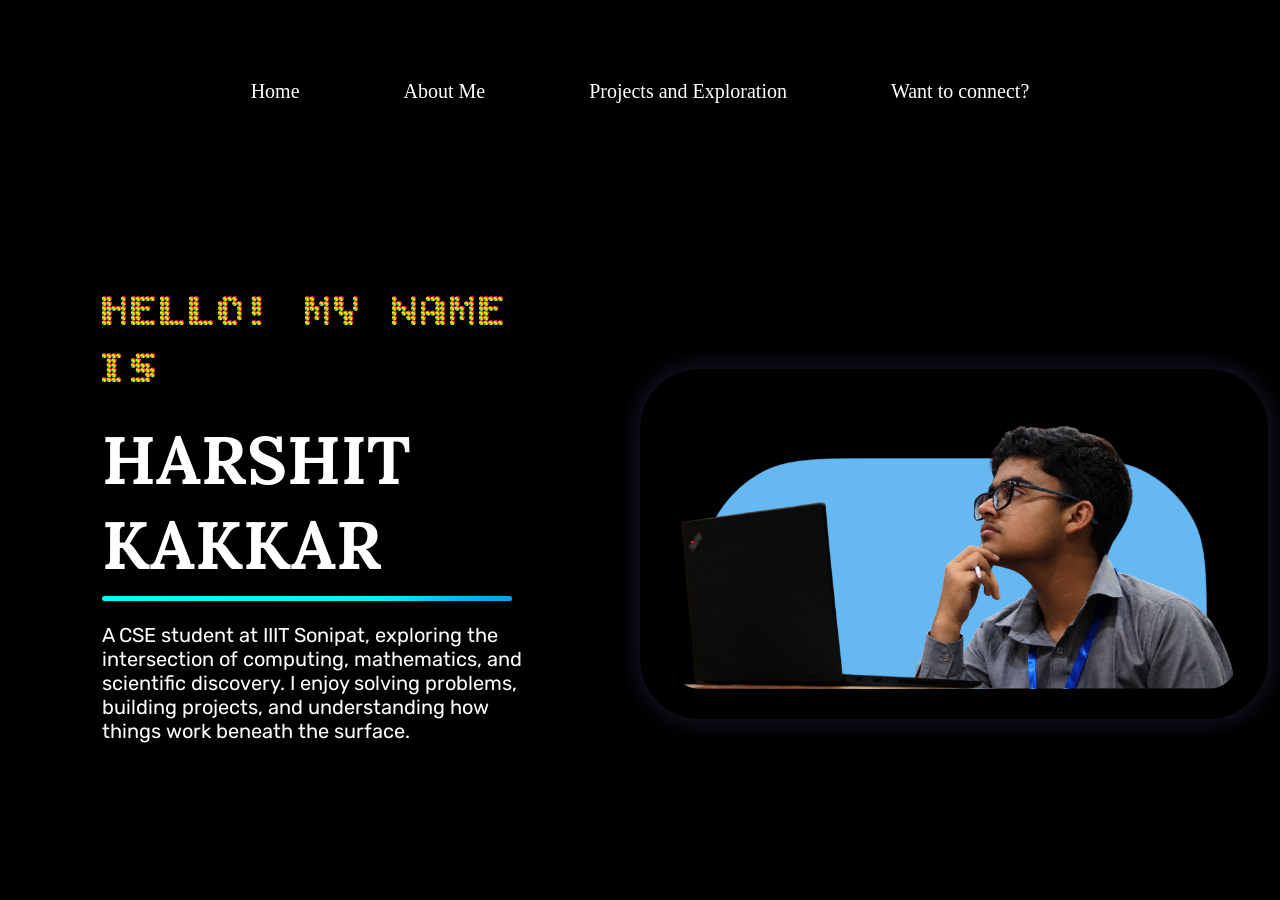
<file: index.html>
<!DOCTYPE html>
<html lang="en">
<head>
    <meta charset="UTF-8">
    <meta name="viewport" content="width=device-width, initial-scale=1.0">
    <link rel="stylesheet" href="style.css">
    <title>Harshit Kakkar</title>
</head>
<body >

    <div class="top">
        <nav align="center">
            <ul>
                <li><a href="index.html">Home</a></li>
                <li><a href="about.html">About Me</a></li>
                <li><a href="projects.html">Projects and Exploration</a></li>
                <li><a href="contactus.html">Want to connect?</a></li>
            </ul>
        </nav>
    </div>
    <table id="heroTable">
        <tr>
            <td>
                <div class="hero">
                    <p id="meet" style="font-size:48px;">
                        HELLO! MY NAME IS
                    </p>
                    <br>
                    <p id="name">
                        HARSHIT KAKKAR
                    </p>
                    <div class="underline"></div>
                    <div class="underlinedot"></div>
                    <div class="underlinedot"></div>
                    <br>
                    <br>
                    <p id="desc">
                        A CSE student at IIIT Sonipat, exploring the intersection of computing, mathematics, and scientific discovery. I enjoy solving problems, building projects, and understanding how things work beneath the surface.
                        <br>
                    </p>

                </div>
            </td>
            <td>
                <div class="heroImage">
                    <img id = "heroIndexImage" src = "heroIndexImage.png">
                </div>
            </td>
        </tr>
    </table>
    
</body>
</html>
</file>
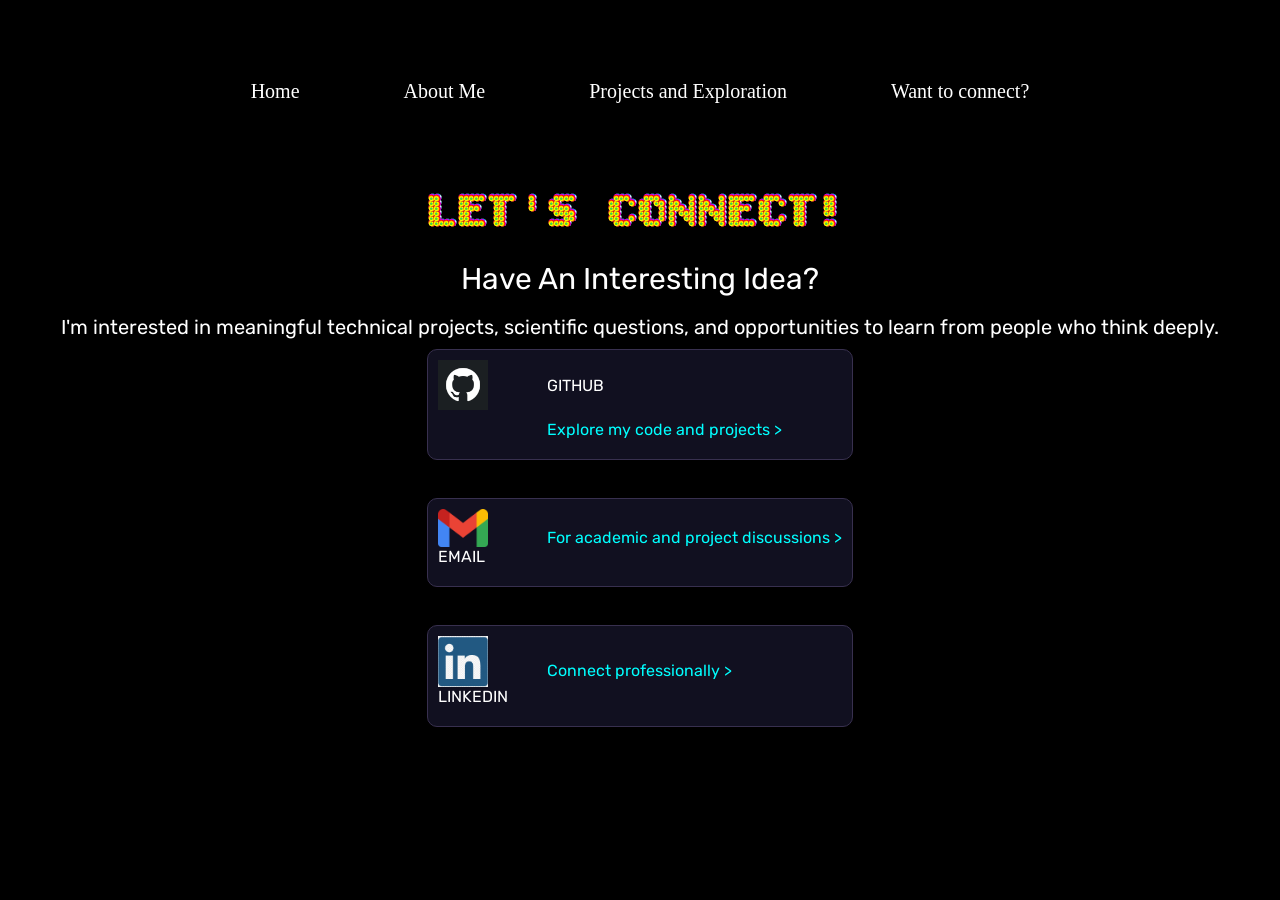
<file: contactus.html>
<!DOCTYPE html>
<html lang="en">
<head>
    <meta charset="UTF-8">
    <meta name="viewport" content="width=device-width, initial-scale=1.0">
    <link rel="stylesheet" href="style.css">
    <title>Harshit Kakkar</title>
</head>
<body>
    <div class="top">
        <nav align="center">
            <ul>
                <li><a href="index.html">Home</a></li>
                <li><a href="about.html">About Me</a></li>
                <li><a href="projects.html">Projects and Exploration</a></li>
                <li><a href="contactus.html">Want to connect?</a></li>
            </ul>
        </nav>
    </div>
    
    <div class="contactMain">
        <h2 id="meet">LET'S CONNECT!</h2>
        <br>
        <p class="contactSubhead">Have An Interesting Idea?</p>
        <br>
        <p class="contactDesc">I'm interested in meaningful technical projects, scientific questions, and opportunities to learn from people who think deeply.</p>
        <div class="contactCardBox">
            <div class="contactCard">
                <img class="contactCardLogo" src="github logo.png">
                <p class="contactCardLabel">GITHUB</p>
                <p class="contactCardLabel" style="visibility: hidden;"></p>
                <p class="contactCardCaption"><a target = "_blank" href = "https://github.com/harshit-kakkar-dev" alt = "github link">Explore my code and projects ></p>

            </div>
            <br>

            <div class="contactCard">
                <img class="contactCardLogo" src="gmail logo.png">
                
                <p class="contactCardLabel">EMAIL</p>
                <p class="contactCardLabel" style="visibility: hidden;">The </p>
                <p class="contactCardCaption"><a target = "_blank" href = "harshitkakkar.dev@gmail.com" alt = "gmail link">For academic and project discussions ></p>

            </div><br>
            <div class="contactCard">
                <img class="contactCardLogo" src="linkedin logo.jpeg">
                <p class="contactCardLabel">LINKEDIN</p>
                <p class="contactCardLabel" style="visibility: hidden;"></p>
                <p class="contactCardCaption"><a target = "_blank" href = "https://in.linkedin.com/in/kakkarharshit" alt = "linkedin link">Connect professionally ></p>

            </div>
        </div>
    </div>
</body>
</html>
</file>
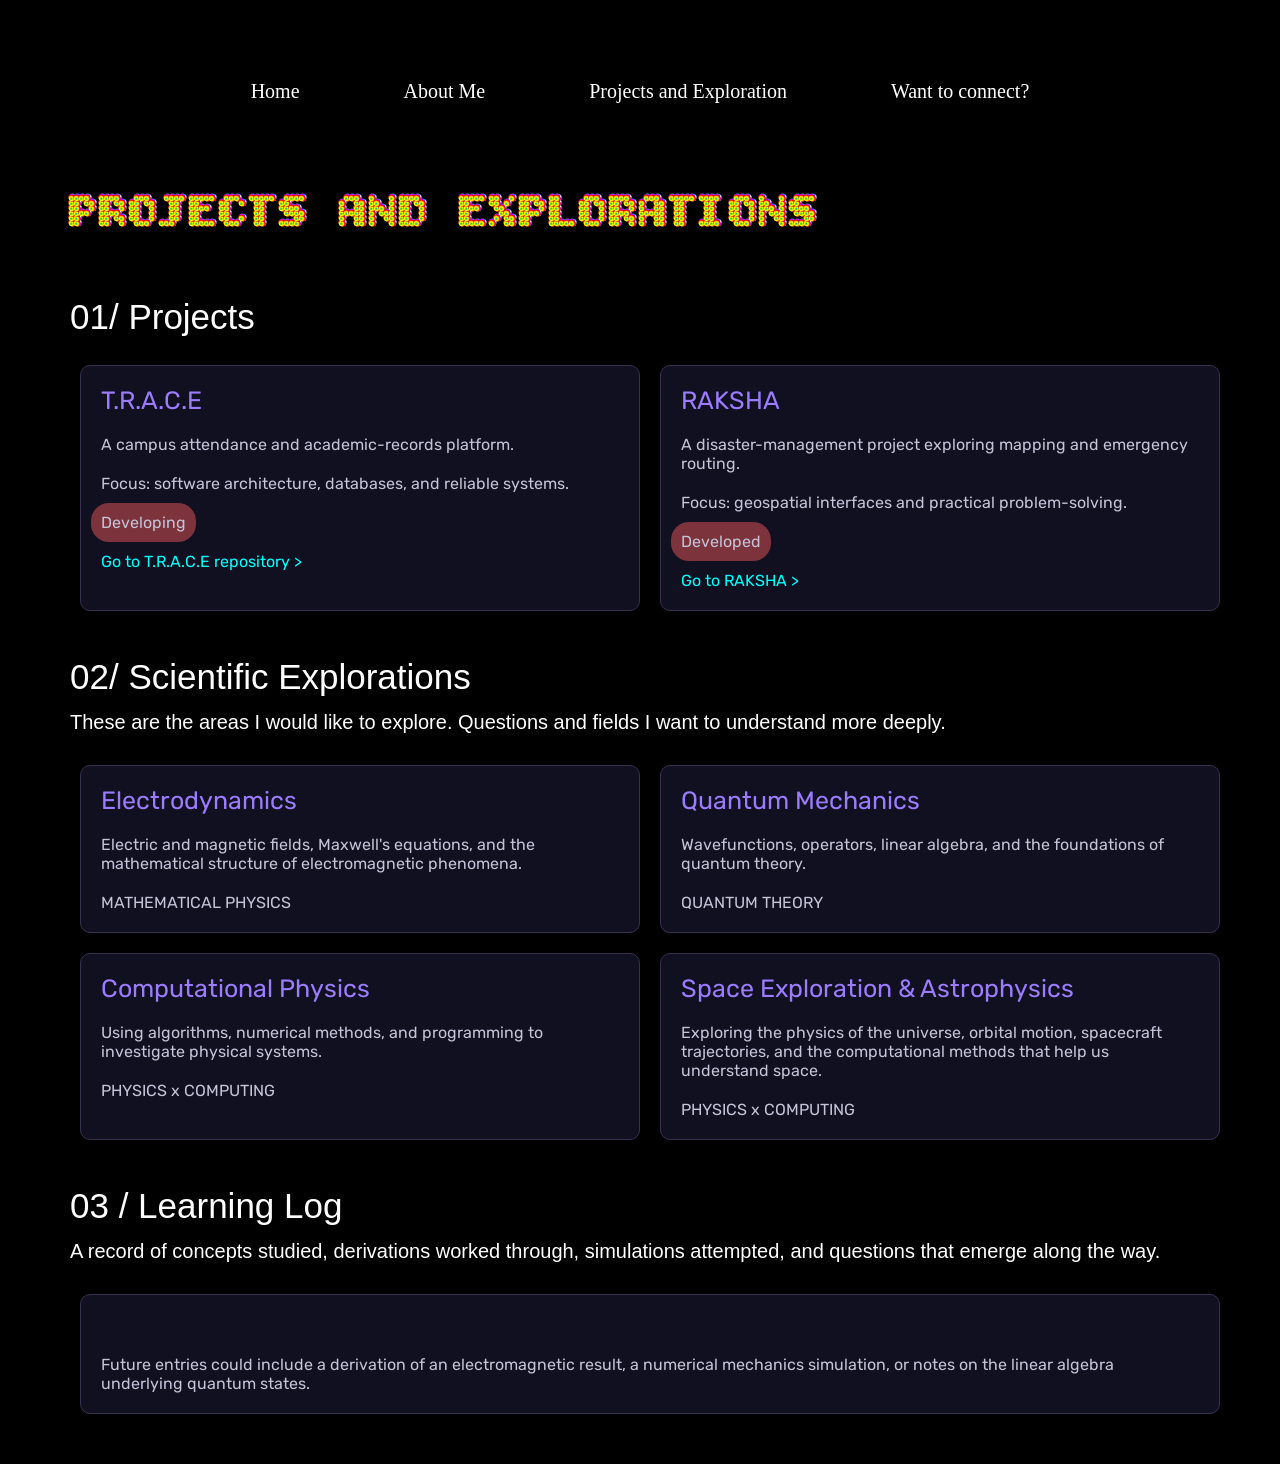
<file: projects.html>
<!DOCTYPE html>
<html lang="en">

<head>
    <meta charset="UTF-8">
    <meta name="viewport" content="width=device-width, initial-scale=1.0">
    <link rel="stylesheet" href="style.css">
    <title>Harshit Kakkar</title>
</head>

<body>
    <div class="top">
        <nav align="center">
            <ul>
                <li><a href="index.html">Home</a></li>
                <li><a href="about.html">About Me</a></li>
                <li><a href="projects.html">Projects and Exploration</a></li>
                <li><a href="contactus.html">Want to connect?</a></li>
            </ul>
        </nav>
    </div>
    <div class="projectsPageMain">
        <h1 id="meet">PROJECTS AND EXPLORATIONS</h1>
        <br>
        <br>
        <br>

        <div id="projectsProjects">
            <p id="projectProjectsHead">01/ Projects</p>
            <br>
            <div id="projectsProjectsCardBox">

                <div class="projectsProjectsCard">
                    <p class="ProjectsCardHead">
                        T.R.A.C.E
                    </p>
                    <p class="ProjectsCardSubhead">
                        A campus attendance and academic-records platform.
                    </p>
                    <p class="ProjectsCardData">
                        Focus: software architecture, databases, and reliable systems.
                    </p>
                    <p class="ProjectsCardStatus">
                        Developing
                    </p>
                    <p class="ProjectsCardLink">
                         <a href="https://raksha-orcin.vercel.app/" alt="Link to Raksha">Go to T.R.A.C.E repository ></a>
                    </p>
                </div>
                <div class="projectsProjectsCard">
                    <p class="ProjectsCardHead">
                        RAKSHA
                    </p>
                    <p class="ProjectsCardSubhead">
                        A disaster-management project exploring mapping and emergency routing.
                    </p>
                    <p class="ProjectsCardData">
                        Focus: geospatial interfaces and practical problem-solving.
                    </p>
                    <p class="ProjectsCardStatus">
                        Developed
                    </p>
                    <p class="ProjectsCardLink">
                         <a href="https://raksha-orcin.vercel.app/" alt="Link to Raksha">Go to RAKSHA ></a>
                    </p>
                </div>

            </div>

        </div>
        <br>
        <br>

        <div id="projectsProject">
            <p id="projectProjectsHead">02/ Scientific Explorations<br> <small style="font-size:20px;">These are the areas I would like to
                    explore.
                    Questions and fields I want to understand more deeply.</small></p>
            <br>
            <div id="projectsProjectsCardBox">

                <div class="projectsProjectsCard">
                    <p class="ProjectsCardHead">
                        Electrodynamics
                    </p>
                    <p class="ProjectsCardSubhead">
                        Electric and magnetic fields, Maxwell's equations, and the mathematical structure of
                        electromagnetic
                        phenomena.
                    </p>
                    <p class="ProjectsCardData">
                        MATHEMATICAL PHYSICS
                    </p>

                </div>
                <div class="projectsProjectsCard">
                    <p class="ProjectsCardHead">
                        Quantum Mechanics
                    </p>
                    <p class="ProjectsCardSubhead">
                        Wavefunctions, operators, linear algebra, and the foundations of quantum theory.
                    </p>
                    <p class="ProjectsCardData">
                        QUANTUM THEORY
                    </p>

                </div>
                <div class="projectsProjectsCard">
                    <p class="ProjectsCardHead">
                        Computational Physics
                    </p>
                    <p class="ProjectsCardSubhead">
                        Using algorithms, numerical methods, and programming to investigate physical systems.
                    </p>
                    <p class="ProjectsCardData">
                        PHYSICS x COMPUTING
                    </p>

                </div>
                <div class="projectsProjectsCard">
                    <p class="ProjectsCardHead">
                        Space Exploration & Astrophysics
                    </p>
                    <p class="ProjectsCardSubhead">
                        Exploring the physics of the universe, orbital motion, spacecraft trajectories, and the computational methods that help us understand space.
                    </p>
                    <p class="ProjectsCardData">
                        PHYSICS x COMPUTING
                    </p>

                </div>

            </div>

        </div>
        <br>
        <br>

        <div id="projectsProject">
            <p id="projectProjectsHead">03 / Learning Log<br> <small style="font-size:20px;">A record of concepts studied, derivations worked through, simulations attempted, and questions that emerge along the way.</small></p>
            <br>
            <div id="pojectsProjectsCardBox">

                <div class="projectsProjectsCard">
                    <p class="ProjectsCardHead">
                        
                    </p>
                    <p class="ProjectsCardSubhead">
                       
                    </p>
                    <p class="ProjectsCardData">
                        Future entries could include a derivation of an electromagnetic result, a numerical mechanics simulation, or notes on the linear algebra underlying quantum states.
                    </p>

                </div>
               

                </div>

            </div>

        </div>
    </div>


</body>

</html>
</file>
<file: style.css>
@import url('https://fonts.googleapis.com/css2?family=Bitcount+Ink:wght@100..900&family=Isometra&family=Lora:ital,wght@0,400..700;1,400..700&family=Rubik:ital,wght@0,300..900;1,300..900&display=swap');

@import url('https://fonts.googleapis.com/css2?family=Rubik+Glitch&display=swap');

/* font families imported from Google Fonts  */
*{
    margin: 0;
    padding: 0;
    
}
body
{
    background-color: black;
    background-image: linear-gradient(
            rgba(0, 0, 0, 0.45),
            rgba(0, 0, 0, 0.45)
           ), url("https://static.vecteezy.com/system/resources/thumbnails/021/249/965/small_2x/background-starry-night-sky-stars-sky-night-silhouette-of-the-mountains-vector.jpg");
    background-repeat: repeat-x;
    overflow: scroll;
}

.top
{
    margin:0;
    position:static;
    top:0;
}

nav{
    margin:80px;
}
nav ul li
{
    list-style: none;
    display:inline;
    padding: 50px;
    opacity: 100%;
    font-family: "Isometra";
    font-size: 20px;
}
nav ul li:hover
{
    font-size: 25px;
}
nav ul li a
{
    text-decoration: none;
    color: white;
}
.hero
{
    color:white;
    margin: 50px;
    padding: 50px;
}
#meet
{
    color:white;
    font-size:50px;
    font-family: "Bitcount Ink";
    font-weight:80px;
}
#name
{
    fill-opacity: 20%;
    color:white;
    border-radius: 10px;
    font-size:67px;
    font-family:"Lora";
    font-weight: bold;
    display:inline-block;
    /* text-decoration:underline; */
}
.underline
{
    display:inline-block;
    width:410px;
    height:5px;
    display:inline-block;
    border-radius:50px;
    background-image: url('underline.png');
}
.underlinedot
{
    display:inline-block;
    /* margin:10px; */
    height:5px;
    border-radius: 50px;
    background-image: url('underline.png');
}
#desc
{
    font-size:20px;
    font-family:"Rubik";
    
}
#desc strong
{
    color:yellow;
}
.heroImage
{
    object-fit: cover;
    height: 310px;
}
#heroIndexImage
{
    height: 290px;
    margin:10px;
    padding:30px;
    border-radius: 60px;
    box-shadow: 0 0 24px rgba(155, 124, 255, 0.2);
    align-items: baseline;
}
.aboutPara
{
    border-radius: 50px;
    padding:20px;
    margin:50px;
}
#me
{
    width:50em;
    font-family: "Rubik";
    font-size:large;
    border:none;
    line-height: 2;
    

}
#educationMain
{
    margin-left: 60px;
    padding: 10px;
}
#cardBoxEducation
{
    display: grid;
    grid-template-columns: 50em 50em;
    color:white;
    padding:10px;

}
.years
{
    color:white;
    font-size:27px;
}
.pipe
{
    font-size:large;
}
#cardBoxEducation .card
{
    border: 2px solid rgb(151, 65, 255);
    border-radius:50px;
    background-color: #111020;
    z-index:2;
    width:30em;
    height:20em;
    color:white;
    font-family:"Rubik";
    line-height:30px;
    
}
#cardBoxEducation .card #logo img
{
    height:100px;
    /* width:100px; */
    padding:20px;
    /* align-self: left; */
    border-radius:120px;
}
#cardBoxEducation .card a
{
    text-decoration: none;
    color:cyan;
}
.techStack{
    margin-left: 60px;
    padding: 10px;
}
#tech
{
    border-collapse:separate;
    background-color: black;
    color:yellow;
    border-radius:50px;
    display:inline-block;
}
.techCard{
    height:50px;
    
}
#about-container
{
    display: grid;
    margin:50px;
    margin-left:70px;
    grid-template-columns: 640px 640px;
}
.aboutBoxCard
{
    padding:10px;
    margin:10px;
    height:100px;
    border-radius:10px;
    color:#C5C3D8;
    background-color: #111020;
    border: 1px solid #38304F;
    align-content: center;
    justify-items: center;
}

.aboutBoxCard  .headingABC{
    color:#FFFFFF;
    font-size:27px;
    font-weight:90px;
}
.aboutBoxCard:hover
{
    color:#FFFFFF;
    border-color: #9B7CFF;
}
#aboutTechStack
{
    margin:50px;
    margin-left:70px;
}
#aboutTechStackBox
{

    padding:10px;
    margin:10px;

    align-content: center;
    justify-items: center;
    
}
#aboutTechStackBox:hover{
    color:#FFFFFF;
    border-color: #9B7CFF;
}
#aboutTechStackBox ul{
    list-style-type: none;
    /* display:inline; */
    display: grid;
    grid-template-columns: 1fr 1fr;
    gap: 20px;
}
#aboutTechStackBox ul div
{
    border-radius:10px;
    color:#C5C3D8;
    background-color: #111020;
    border: 1px solid #38304F;
}

#aboutTechStackBox ul li ul
{
    align-content: center;
    list-style: none;
}
#aboutTechStackBox ul li ul li
{
    font-size:15px;
    display:inline;
    padding: 10px;
    border:1px solid #9B7CFF;
    border-radius:10px;
    margin:10px;
}

.aboutTechStackListHead{
    font-weight:bold;
    padding:20px;
    font-size:30px;
}
.projectsPageMain
{
    margin:50px;
    margin-left:70px;
}
#projectsProjectsCardBox
{
    display: grid;
    grid-template-columns: 1fr 1fr;
}
.projectsProjectsCard{
    border-radius:10px;
    color:#C5C3D8;
    padding:10px;
    margin:10px;
    background-color: #111020;
    border: 1px solid #38304F;
    font-family:"Rubik";

}
.projectsProjectsCard p{
    padding:10px;
}

#projectProjectsHead
{
    color:white;
    font-size:35px;
    font-family:'Lucida Sans', 'Lucida Sans Regular', 'Lucida Grande', 'Lucida Sans Unicode', Geneva, Verdana, sans-serif
}

.ProjectsCardHead
{
    font-size:25px;
    color:#9B7CFF;

}

.ProjectsCardStatus
{
    background-color:rgba(255, 93, 93,0.45);
    border:1pz solid red;
    border-radius:18px;
    display:inline-block;
}

.ProjectsCardLink a
{
    text-decoration: none;
    color:cyan;

}

.contactMain{
    display:grid;
    justify-items:center;
    grid-template-columns:1fr;
    align-content:center;
}
.contactMain .contactSubhead
{
    color:white;
    font-family: "Rubik";
    font-size:30px;
    align-self: center;
}
.contactMain .contactDesc
{
    color:white;
    font-family: "Rubik";
    font-size:20px;
    align-self: center;
}
.contactCard
{
    display:grid;
    gap:10px;
    align-items: center;
    grid-template-columns: 0.5fr 1.5fr;
    border-radius:10px;
    color:#C5C3D8;
    padding:10px;
    margin:10px;
    background-color: #111020;
    border: 1px solid #38304F;
    font-family:"Rubik";
}
.contactCardLogo
{
    display: block;
    width:50px;
}
.contactCardLabel
{
    display: inline;
    color:white;
}
.contactCardCaption
{
    display: inline-block;
    color:white;


}
.contactCardCaption a
{
    text-decoration: none;
    color:cyan;
}
a{
    text-decoration: none;
}
</file>
